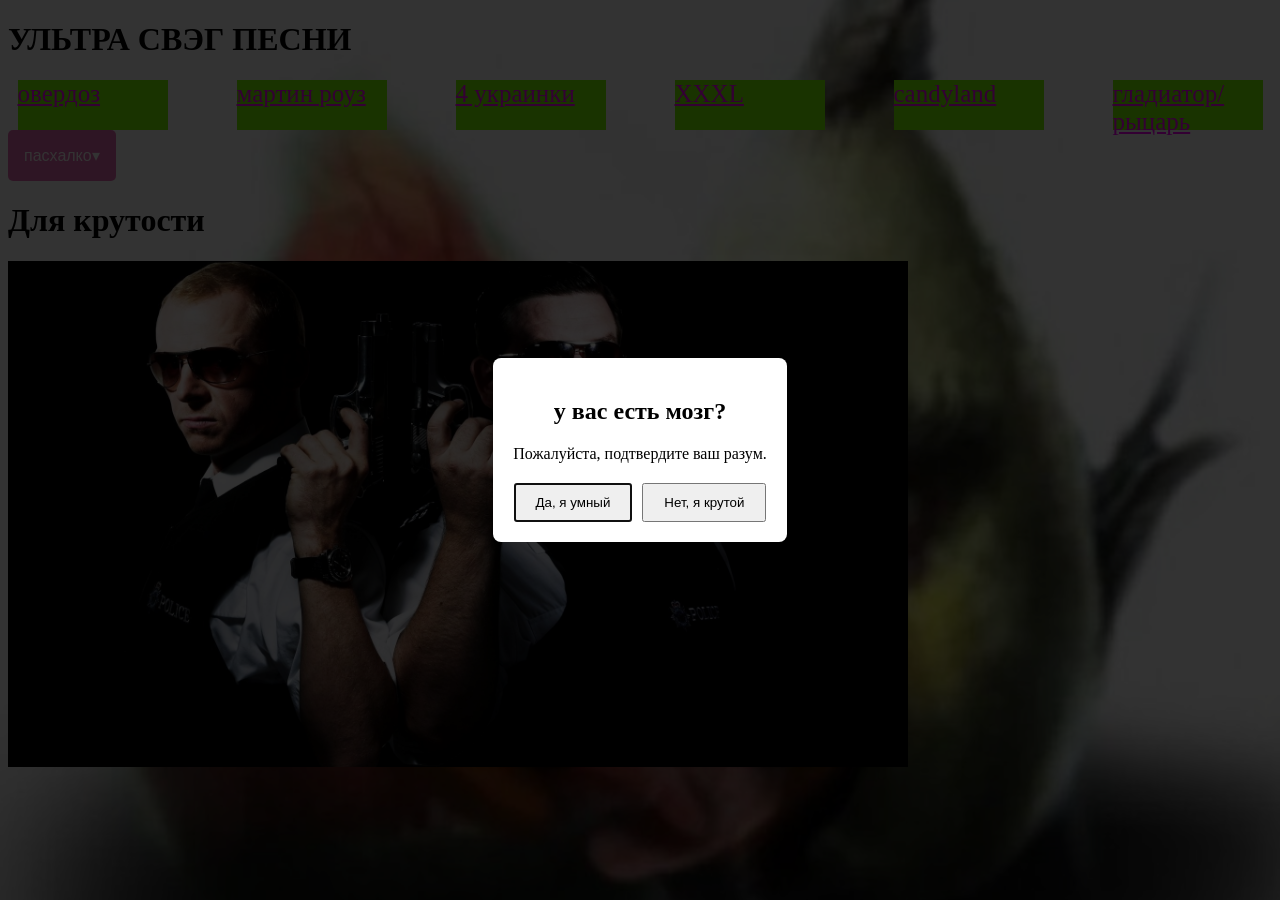
<file: index.html>
<!DOCTYPE html>
<html lang="en">
<head>
    <meta charset="UTF-8">
    <meta name="viewport" content="width=device-width, initial-scale=1.0">
    <title>flex</title>
    <link rel="stylesheet" href="styles.css">
    <link rel="stylesheet" href="model.css">
    <script src="sprypt2.js" defer></script>
    <script src="model.js" defer></script>
</head>
<!-- Окно открывается автоматически при загрузке -->
<dialog id="ageModal">
    <div class="modal-content">
      <h2>у вас есть мозг?</h2>
      <p>Пожалуйста, подтвердите ваш разум.</p>
      <div class="buttons">
        <button id="yesBtn">Да, я умный</button>
        <button id="noBtn">Нет, я крутой</button>
      </div>
    </div>
  </dialog>
  


    <h1>УЛЬТРА СВЭГ ПЕСНИ</h1>
<section>
    <a class="a1" href="overdoze.html">овердоз</a>
    <a class="a1" href="rose.html">мартин роуз</a>
    <a class="a1" href="four_ukr.html">4 украинки</a>
    <a class="a1" href="xxl.html">XXXL</a>
    <a class="a1" href="candy.html">candyland</a>
    <a class="a1" href="dodo.html">гладиатор/рыцарь</a>
</section>

<div class="dropdown">
    <button class="dropbtn">пасхалко▾</button>
    <div class="dropdown-content">
        <a href="baobab.html">баобаб</a>
        <a href="bang.html">bangarang</a>
        <a href="eggs.html">человек яйца</a>
        <a href="index2.html" style="color: red;">ухади</a>
    </div>
</div>
<h1>Для крутости</h1>
    <img src="imge/photo1.jpg" class="karusel" alt="Моя любимая интернет картинка">
    
</body>
</html>
</file>
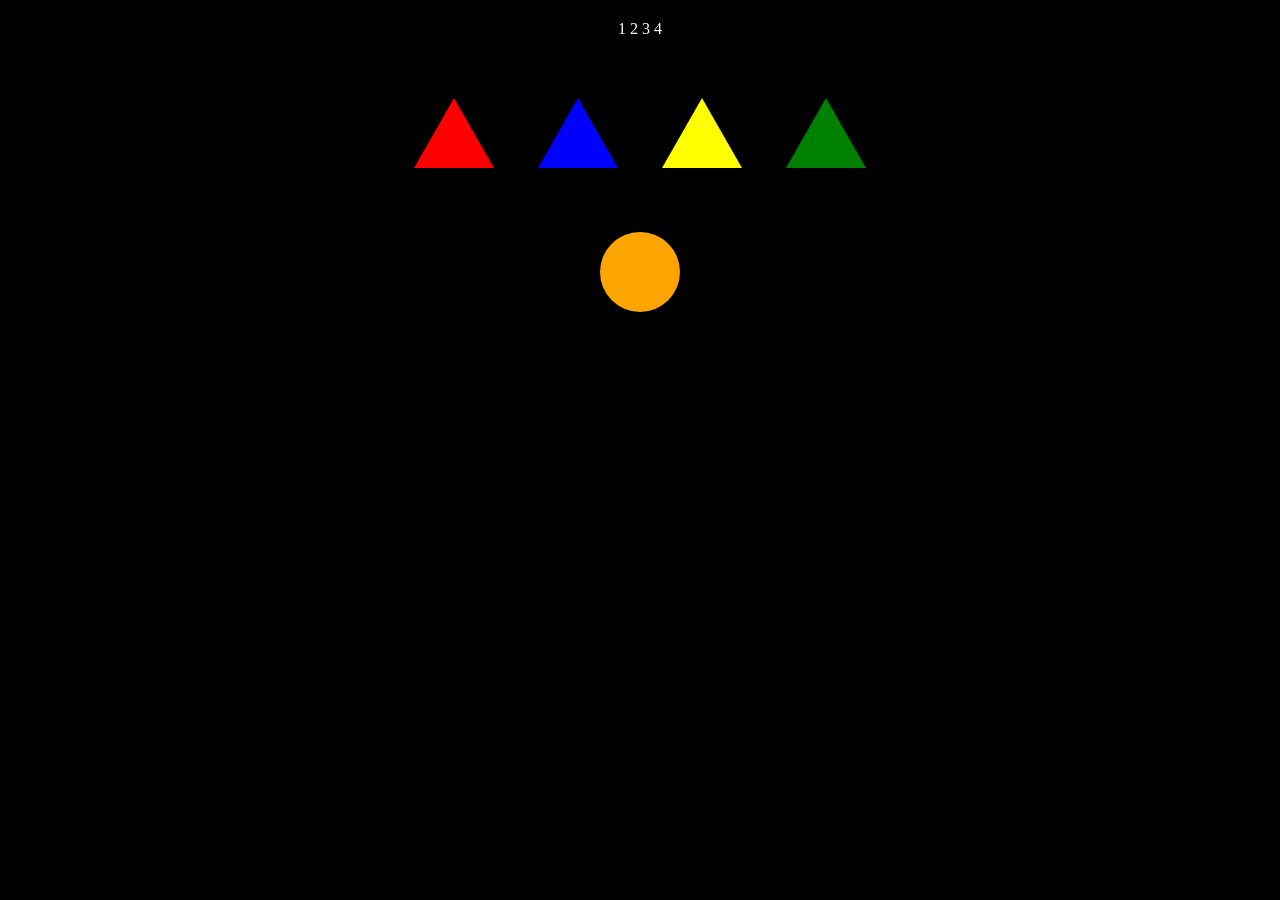
<file: 222.html>
<!DOCTYPE html>
<html>
<head>
    <title>Анимация</title>
    <style>
        body {
            background: #000;
            margin: 0;
            padding: 20px;
        }
        
        .menu {
            color: white;
            margin-bottom: 40px;
            text-align: center;
        }
        
        .tri {
            width: 0;
            height: 0;
            border-left: 40px solid transparent;
            border-right: 40px solid transparent;
            border-bottom: 70px solid;
            margin: 20px;
            display: inline-block;
        }
        
        .tri1 { border-bottom-color: red; animation: r 3s infinite linear; }
        .tri2 { border-bottom-color: blue; animation: r 4s infinite linear; }
        .tri3 { border-bottom-color: yellow; animation: r 5s infinite linear; }
        .tri4 { border-bottom-color: green; animation: r 6s infinite linear; }
        
        .circle {
            width: 80px;
            height: 80px;
            background: orange;
            border-radius: 50%;
            margin: 40px auto;
            animation: j 2s infinite;
        }
        
        @keyframes r {
            to { transform: rotate(360deg); }
        }
        
        @keyframes j {
            50% { transform: translateY(-80px); }
        }
    </style>
</head>
<body>
    <div class="menu">
        <span>1</span>
        <span>2</span>
        <span>3</span>
        <span>4</span>
    </div>
    
    <div style="text-align:center">
        <div class="tri tri1"></div>
        <div class="tri tri2"></div>
        <div class="tri tri3"></div>
        <div class="tri tri4"></div>
    </div>
    
    <div class="circle"></div>
</body>
</html>
</file>
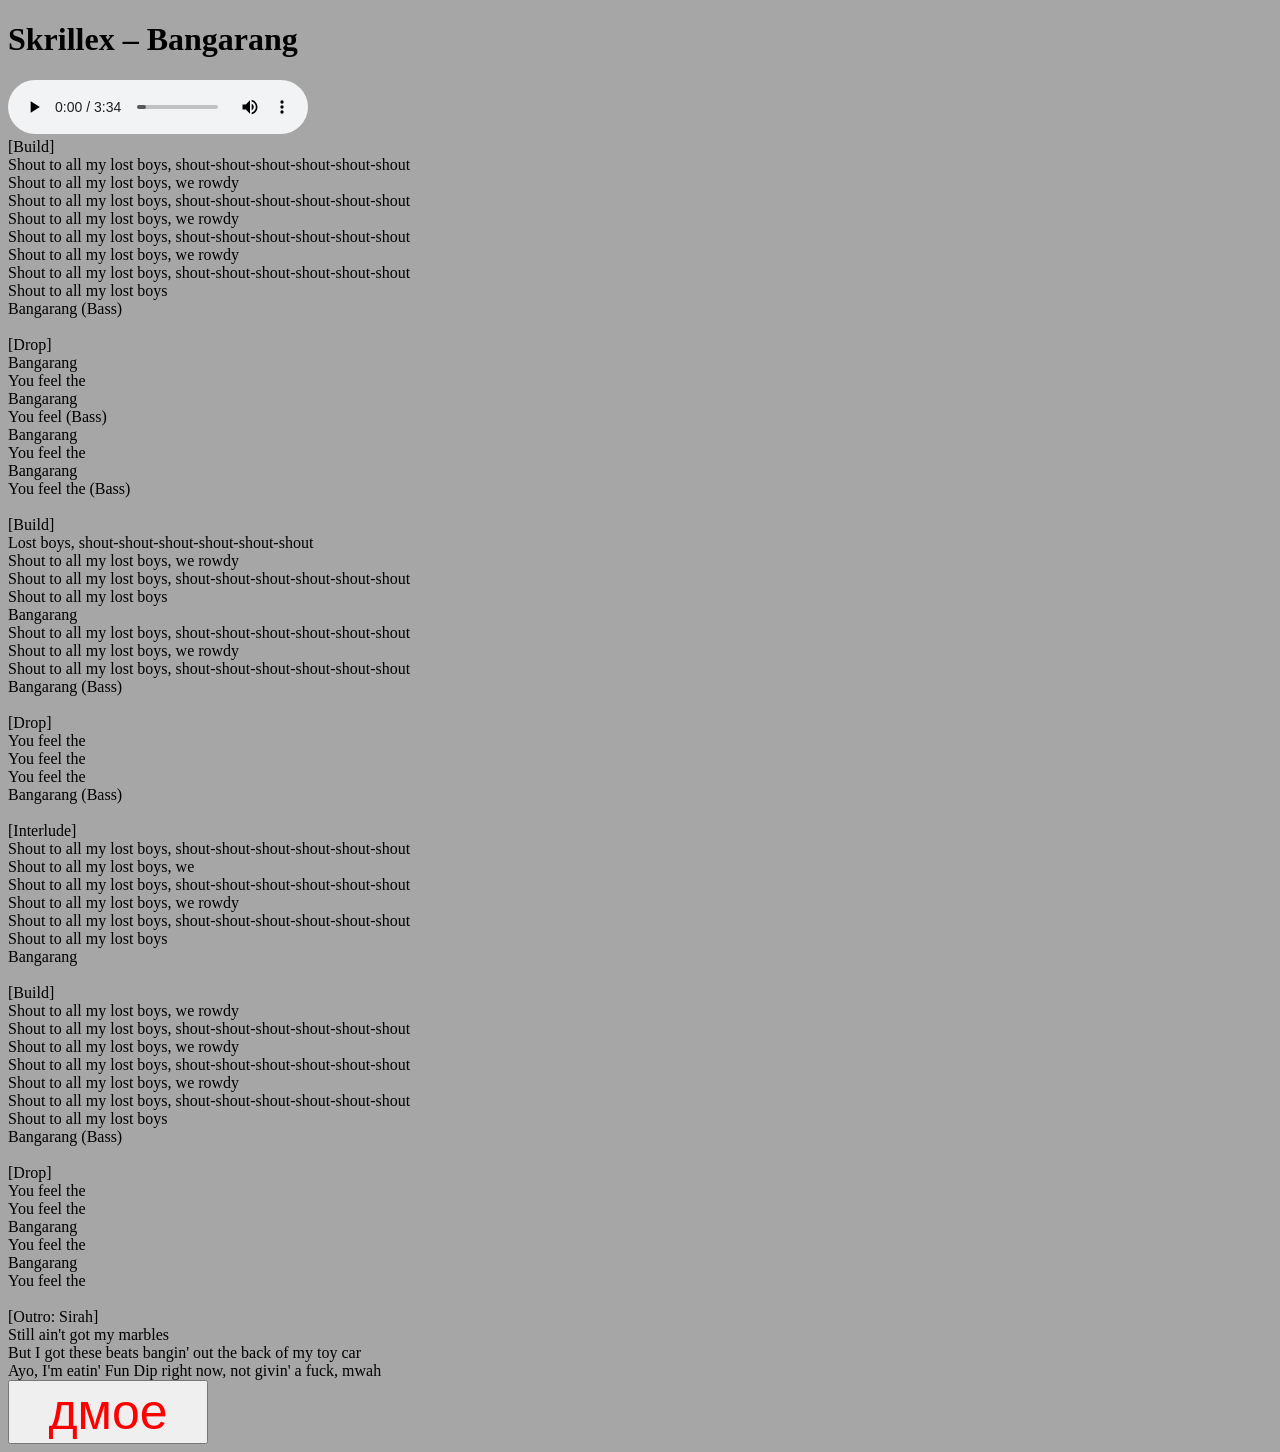
<file: bang.html>
<!DOCTYPE html>
<html lang="en">
<head>
    <meta charset="UTF-8">
    <meta name="viewport" content="width=device-width, initial-scale=1.0">
    <title>BANGARANG</title>
    <link rel="stylesheet" href="styles_music.css">
</head>
<body>
    <H1>Skrillex – Bangarang</H1>
    <audio controls>
        <source src="music/Skrillex - Bangarang.mp3" type="audio/mp3">
      </audio>
      <div>[Build]</div>
      <div>Shout to all my lost boys, shout-shout-shout-shout-shout-shout</div>
      <div>Shout to all my lost boys, we rowdy</div>
      <div>Shout to all my lost boys, shout-shout-shout-shout-shout-shout</div>
      <div>Shout to all my lost boys, we rowdy</div>
      <div>Shout to all my lost boys, shout-shout-shout-shout-shout-shout</div>
      <div>Shout to all my lost boys, we rowdy</div>
      <div>Shout to all my lost boys, shout-shout-shout-shout-shout-shout</div>
      <div>Shout to all my lost boys</div>
      <div>Bangarang (Bass)</div>
      <br>
      <div>[Drop]</div>
      <div>Bangarang</div>
      <div>You feel the</div>
      <div>Bangarang</div>
      <div>You feel (Bass)</div>
      <div>Bangarang</div>
      <div>You feel the</div>
      <div>Bangarang</div>
      <div>You feel the (Bass)</div>
      <br>
      <div>[Build]</div>
      <div>Lost boys, shout-shout-shout-shout-shout-shout</div>
      <div>Shout to all my lost boys, we rowdy</div>
      <div>Shout to all my lost boys, shout-shout-shout-shout-shout-shout</div>
      <div>Shout to all my lost boys</div>
      <div>Bangarang</div>
      <div>Shout to all my lost boys, shout-shout-shout-shout-shout-shout</div>
      <div>Shout to all my lost boys, we rowdy</div>
      <div>Shout to all my lost boys, shout-shout-shout-shout-shout-shout</div>
      <div>Bangarang (Bass)</div>
      <br>
      <div>[Drop]</div>
      <div>You feel the</div>
      <div>You feel the</div>
      <div>You feel the</div>
      <div>Bangarang (Bass)</div>
      <br>
      <div>[Interlude]</div>
      <div>Shout to all my lost boys, shout-shout-shout-shout-shout-shout</div>
      <div>Shout to all my lost boys, we</div>
      <div>Shout to all my lost boys, shout-shout-shout-shout-shout-shout</div>
      <div>Shout to all my lost boys, we rowdy</div>
      <div>Shout to all my lost boys, shout-shout-shout-shout-shout-shout</div>
      <div>Shout to all my lost boys</div>
      <div>Bangarang</div>
      <br>
      <div>[Build]</div>
      <div>Shout to all my lost boys, we rowdy</div>
      <div>Shout to all my lost boys, shout-shout-shout-shout-shout-shout</div>
      <div>Shout to all my lost boys, we rowdy</div>
      <div>Shout to all my lost boys, shout-shout-shout-shout-shout-shout</div>
      <div>Shout to all my lost boys, we rowdy</div>
      <div>Shout to all my lost boys, shout-shout-shout-shout-shout-shout</div>
      <div>Shout to all my lost boys</div>
      <div>Bangarang (Bass)</div>
      <br>
      <div>[Drop]</div>
      <div>You feel the</div>
      <div>You feel the</div>
      <div>Bangarang</div>
      <div>You feel the</div>
      <div>Bangarang</div>
      <div>You feel the</div>
      <br>
      <div>[Outro: Sirah]</div>
      <div>Still ain't got my marbles</div>
      <div>But I got these beats bangin' out the back of my toy car</div>
      <div>Ayo, I'm eatin' Fun Dip right now, not givin' a fuck, mwah</div>
<a href="index.html">
    <button>дмое</button>
</a>
</body>
</html>
</file>
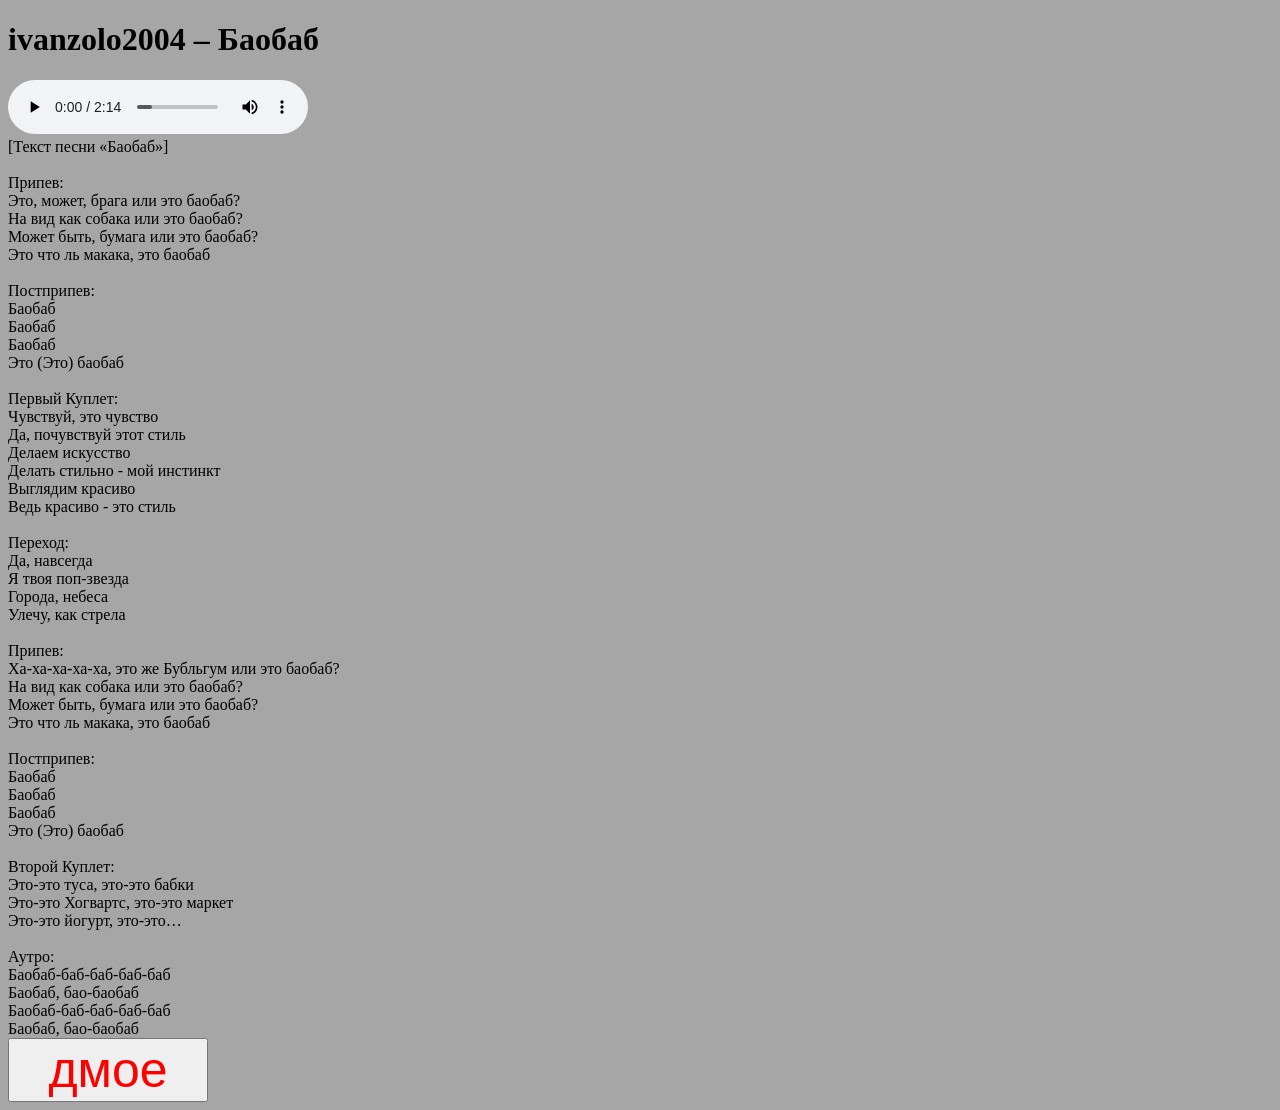
<file: baobab.html>
<!DOCTYPE html>
<html lang="en">
<head>
    <meta charset="UTF-8">
    <meta name="viewport" content="width=device-width, initial-scale=1.0">
    <title>слабоумный</title>
    <link rel="stylesheet" href="styles_music.css">
</head>
<body>
    <H1>ivanzolo2004 – Баобаб</H1>
    <audio controls>
        <source src="music/ivanzolo2004 - Баобаб (новые песни блогеров).mp3" type="audio/mp3">
      </audio>
      <div>[Текст песни «Баобаб»]</div>
      <br>
      <div>Припев:</div>
      <div>Это, может, брага или это баобаб?</div>
      <div>На вид как собака или это баобаб?</div>
      <div>Может быть, бумага или это баобаб?</div>
      <div>Это что ль макака, это баобаб</div>
      <br>
      <div>Постприпев:</div>
      <div>Баобаб</div>
      <div>Баобаб</div>
      <div>Баобаб</div>
      <div>Это (Это) баобаб</div>
      <br>
      <div>Первый Куплет:</div>
      <div>Чувствуй, это чувство</div>
      <div>Да, почувствуй этот стиль</div>
      <div>Делаем искусство</div>
      <div>Делать стильно - мой инстинкт</div>
      <div>Выглядим красиво</div>
      <div>Ведь красиво - это стиль</div>
      <br>
      <div>Переход:</div>
      <div>Да, навсегда</div>
      <div>Я твоя поп-звезда</div>
      <div>Города, небеса</div>
      <div>Улечу, как стрела</div>
      <br>
      <div>Припев:</div>
      <div>Ха-ха-ха-ха-ха, это же Бубльгум или это баобаб?</div>
      <div>На вид как собака или это баобаб?</div>
      <div>Может быть, бумага или это баобаб?</div>
      <div>Это что ль макака, это баобаб</div>
      <br>
      <div>Постприпев:</div>
      <div>Баобаб</div>
      <div>Баобаб</div>
      <div>Баобаб</div>
      <div>Это (Это) баобаб</div>
      <br>
      <div>Второй Куплет:</div>
      <div>Это-это туса, это-это бабки</div>
      <div>Это-это Хогвартс, это-это маркет</div>
      <div>Это-это йогурт, это-это…</div>
      <br>
      <div>Аутро:</div>
      <div>Баобаб-баб-баб-баб-баб</div>
      <div>Баобаб, бао-баобаб</div>
      <div>Баобаб-баб-баб-баб-баб</div>
      <div>Баобаб, бао-баобаб</div>
<a href="index.html">
    <button>дмое</button>
</a>
</body>
</html>
</file>
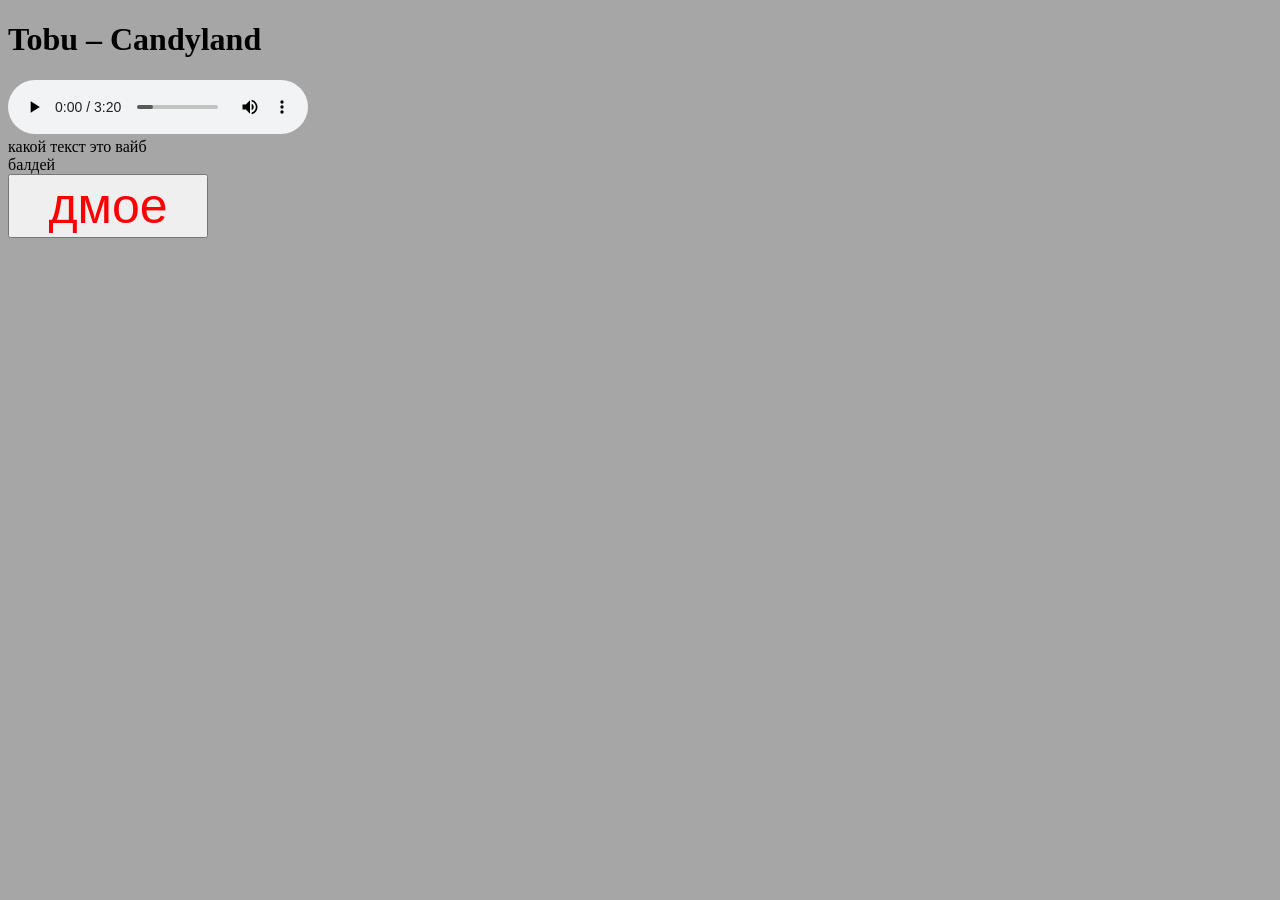
<file: candy.html>
<!DOCTYPE html>
<html lang="en">
<head>
    <meta charset="UTF-8">
    <meta name="viewport" content="width=device-width, initial-scale=1.0">
    <title>candy</title>
    <link rel="stylesheet" href="styles_music.css">
</head>
<body>
    <H1>Tobu – Candyland</H1>
    <audio controls>
        <source src="music/Tobu - Candyland.mp3" type="audio/mp3">
      </audio>
      <div>какой текст это вайб</div>
      <div>балдей</div>
<a href="index.html">
    <button>дмое</button>
</a>
</body>
</html>
</file>
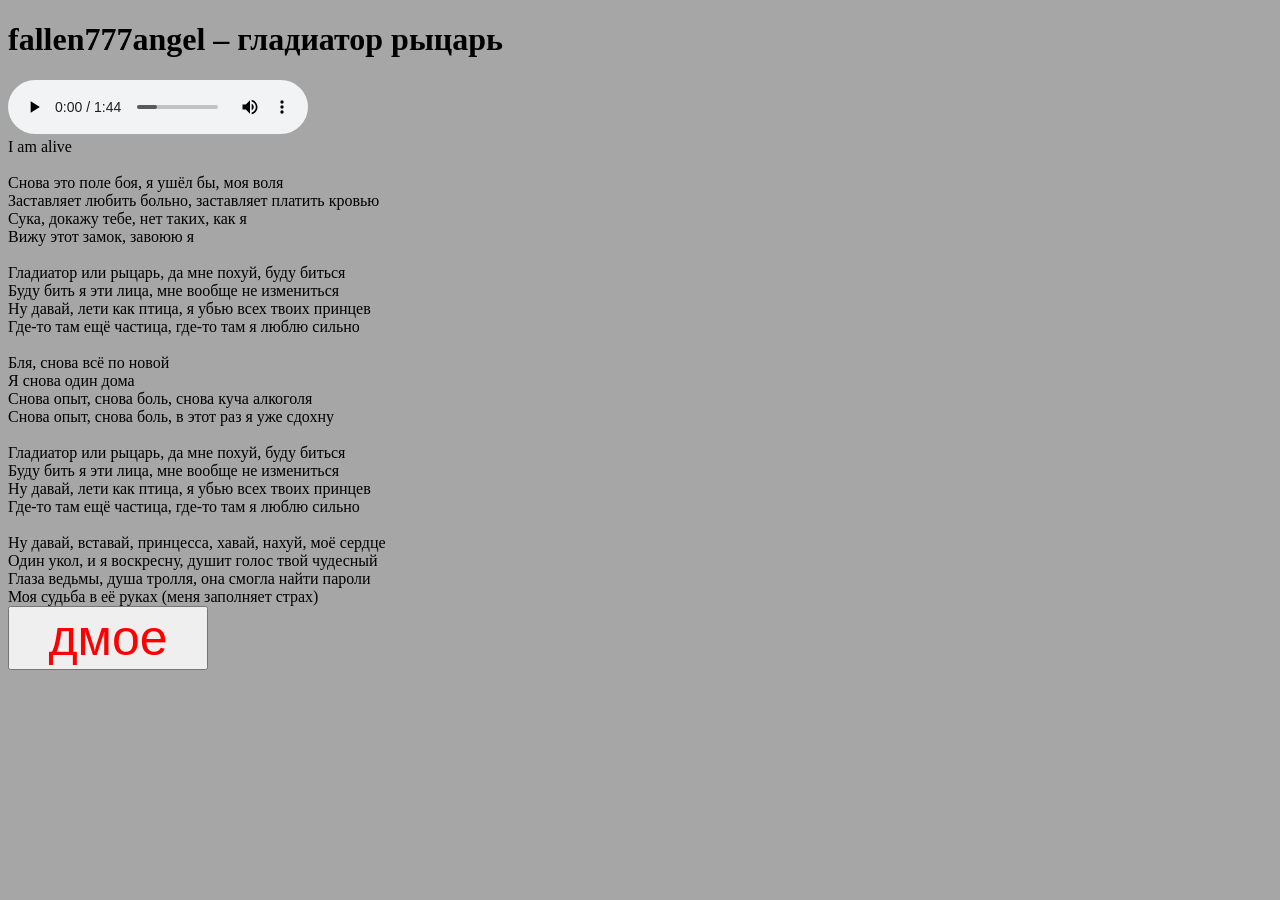
<file: dodo.html>
<!DOCTYPE html>
<html lang="en">
<head>
    <meta charset="UTF-8">
    <meta name="viewport" content="width=device-width, initial-scale=1.0">
    <title>додо пица</title>
    <link rel="stylesheet" href="styles_music.css">
</head>
<body>
    <H1>fallen777angel – гладиатор рыцарь</H1>
    <audio controls>
        <source src="music/fallen777angel - гладиатор рыцарь.mp3" type="audio/mp3">
      </audio>
      <div>I am alive</div>
      <br>
      <div>Снова это поле боя, я ушёл бы, моя воля</div>
      <div>Заставляет любить больно, заставляет платить кровью</div>
      <div>Сука, докажу тебе, нет таких, как я</div>
      <div>Вижу этот замок, завоюю я</div>
      <br>
      <div>Гладиатор или рыцарь, да мне похуй, буду биться</div>
      <div>Буду бить я эти лица, мне вообще не измениться</div>
      <div>Ну давай, лети как птица, я убью всех твоих принцев</div>
      <div>Где-то там ещё частица, где-то там я люблю сильно</div>
      <br>
      <div>Бля, снова всё по новой</div>
      <div>Я снова один дома</div>
      <div>Снова опыт, снова боль, снова куча алкоголя</div>
      <div>Снова опыт, снова боль, в этот раз я уже сдохну</div>
      <br>
      <div>Гладиатор или рыцарь, да мне похуй, буду биться</div>
      <div>Буду бить я эти лица, мне вообще не измениться</div>
      <div>Ну давай, лети как птица, я убью всех твоих принцев</div>
      <div>Где-то там ещё частица, где-то там я люблю сильно</div>
      <br>
      <div>Ну давай, вставай, принцесса, хавай, нахуй, моё сердце</div>
      <div>Один укол, и я воскресну, душит голос твой чудесный</div>
      <div>Глаза ведьмы, душа тролля, она смогла найти пароли</div>
      <div>Моя судьба в её руках (меня заполняет страх)</div>
<a href="index.html">
    <button>дмое</button>
</a>
</body>
</html>
</file>
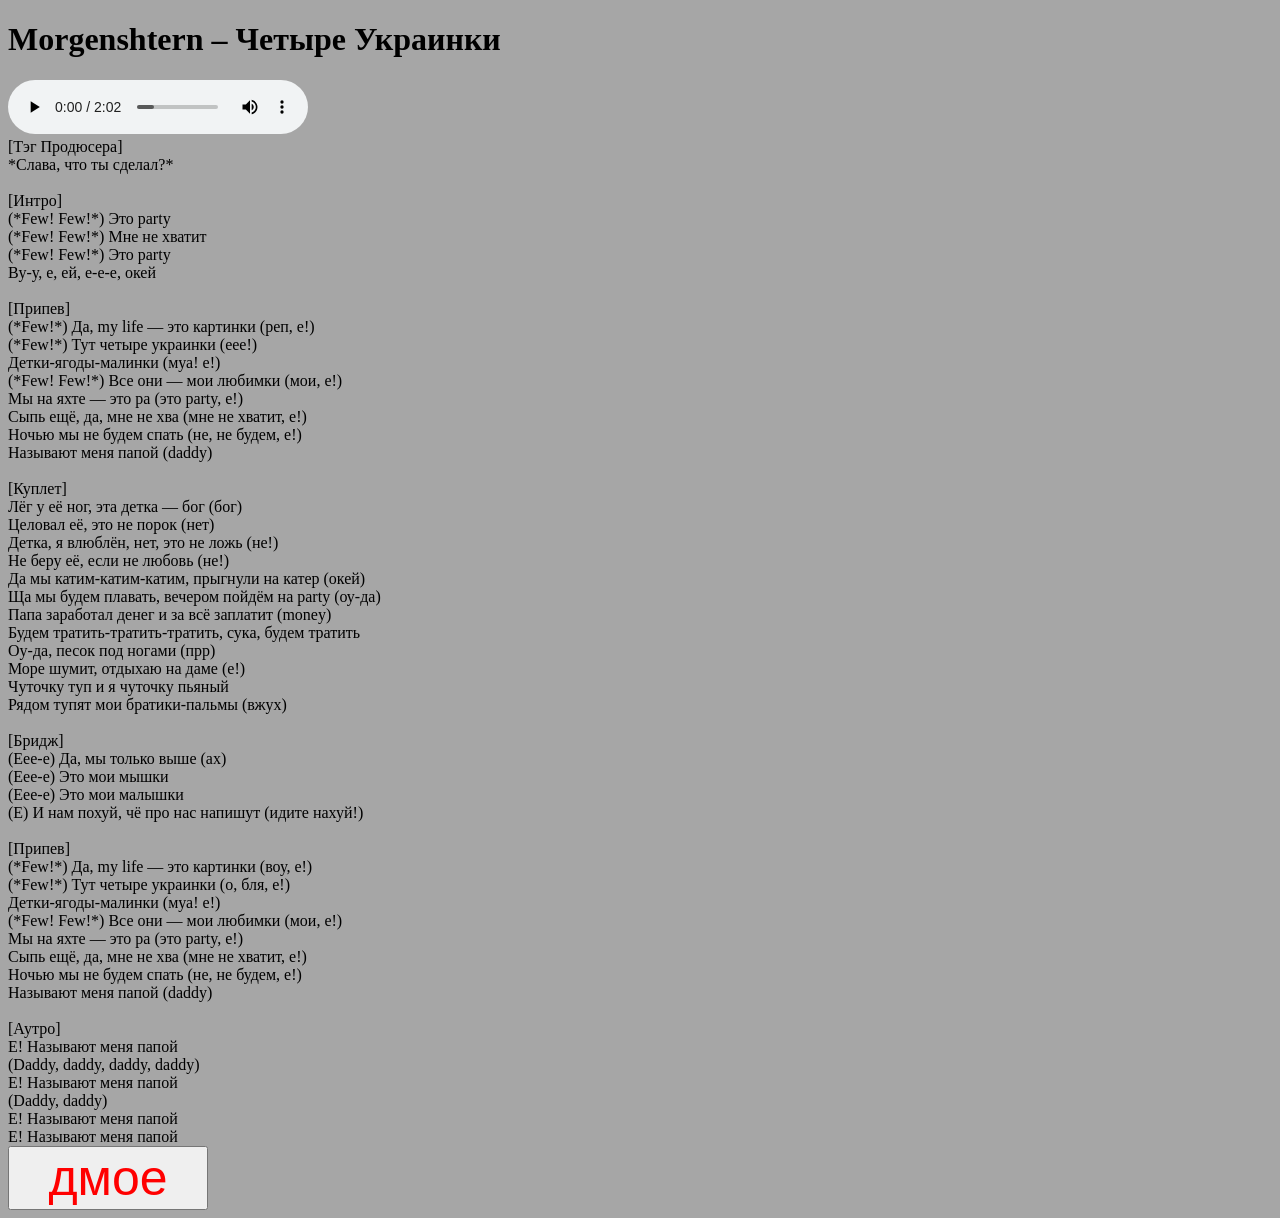
<file: four_ukr.html>
<!DOCTYPE html>
<html lang="en">
<head>
    <meta charset="UTF-8">
    <meta name="viewport" content="width=device-width, initial-scale=1.0">
    <title>моргин</title>
    <link rel="stylesheet" href="styles_music.css">
</head>
<body>
    <H1>Morgenshtern – Четыре Украинки</H1>
    <audio controls>
        <source src="music/Morgenshtern - Четыре Украинки.mp3" type="audio/mp3">
      </audio>
      <div>[Тэг Продюсера]</div>
<div>*Слава, что ты сделал?*</div>
<br>
<div>[Интро]</div>
<div>(*Few! Few!*) Это party</div>
<div>(*Few! Few!*) Мне не хватит</div>
<div>(*Few! Few!*) Это party</div>
<div>Ву-у, е, ей, е-е-е, окей</div>
<br>
<div>[Припев]</div>
<div>(*Few!*) Да, my life — это картинки (реп, е!)</div>
<div>(*Few!*) Тут четыре украинки (еее!)</div>
<div>Детки-ягоды-малинки (муа! е!)</div>
<div>(*Few! Few!*) Все они — мои любимки (мои, е!)</div>
<div>Мы на яхте — это pa (это party, е!)</div>
<div>Сыпь ещё, да, мне не хва (мне не хватит, е!)</div>
<div>Ночью мы не будем спать (не, не будем, е!)</div>
<div>Называют меня папой (daddy)</div>
<br>
<div>[Куплет]</div>
<div>Лёг у её ног, эта детка — бог (бог)</div>
<div>Целовал её, это не порок (нет)</div>
<div>Детка, я влюблён, нет, это не ложь (не!)</div>
<div>Не беру её, если не любовь (не!)</div>
<div>Да мы катим-катим-катим, прыгнули на катер (окей)</div>
<div>Ща мы будем плавать, вечером пойдём на party (оу-да)</div>
<div>Папа заработал денег и за всё заплатит (money)</div>
<div>Будем тратить-тратить-тратить, сука, будем тратить</div>
<div>Оу-да, песок под ногами (прр)</div>
<div>Море шумит, отдыхаю на даме (е!)</div>
<div>Чуточку туп и я чуточку пьяный</div>
<div>Рядом тупят мои братики-пальмы (вжух)</div>
<br>
<div>[Бридж]</div>
<div>(Еее-е) Да, мы только выше (ах)</div>
<div>(Еее-е) Это мои мышки</div>
<div>(Еее-е) Это мои малышки</div>
<div>(Е) И нам похуй, чё про нас напишут (идите нахуй!)</div>
<br>
<div>[Припев]</div>
<div>(*Few!*) Да, my life — это картинки (воу, е!)</div>
<div>(*Few!*) Тут четыре украинки (о, бля, е!)</div>
<div>Детки-ягоды-малинки (муа! е!)</div>
<div>(*Few! Few!*) Все они — мои любимки (мои, е!)</div>
<div>Мы на яхте — это pa (это party, е!)</div>
<div>Сыпь ещё, да, мне не хва (мне не хватит, е!)</div>
<div>Ночью мы не будем спать (не, не будем, е!)</div>
<div>Называют меня папой (daddy)</div>
<br>
<div>[Аутро]</div>
<div>Е! Называют меня папой</div>
<div>(Daddy, daddy, daddy, daddy)</div>
<div>Е! Называют меня папой</div>
<div>(Daddy, daddy)</div>
<div>Е! Называют меня папой</div>
<div>Е! Называют меня папой</div>
<a href="index.html">
    <button>дмое</button>
</a>
</body>
</html>
</file>
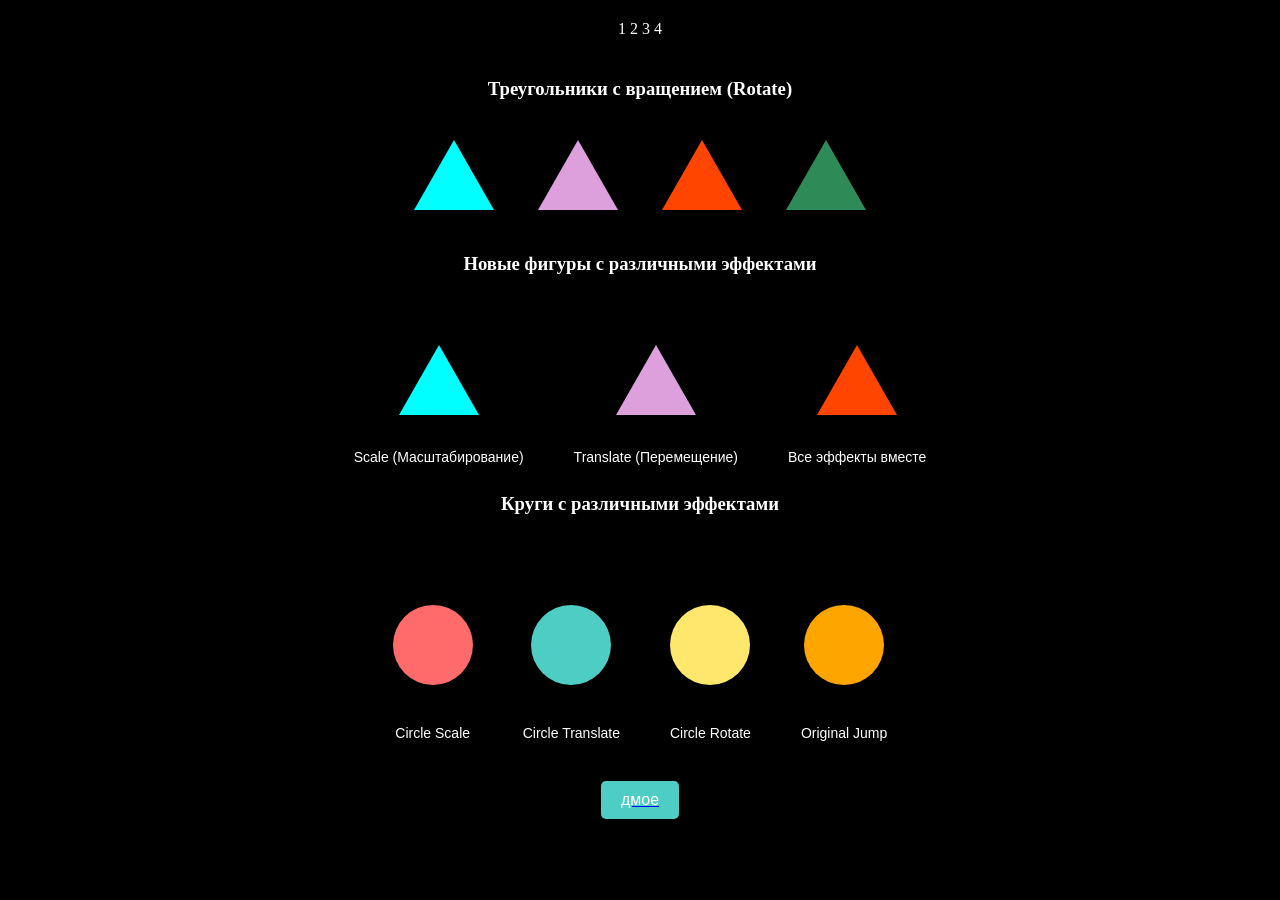
<file: index2.html>
<!DOCTYPE html>
<html>
<head>
    <title>Анимация</title>
    <style>
        body {
            background: #000;
            margin: 0;
            padding: 20px;
        }
        
        .menu {
            color: white;
            margin-bottom: 40px;
            text-align: center;
        }
        
        .tri {
            width: 0;
            height: 0;
            border-left: 40px solid transparent;
            border-right: 40px solid transparent;
            border-bottom: 70px solid;
            margin: 20px;
            display: inline-block;
        }
        
        /* Оригинальные вращающиеся треугольники */
        .tri1 { border-bottom-color:aqua; animation: r 3s infinite linear; }
        .tri2 { border-bottom-color:plum; animation: r 4s infinite linear; }
        .tri3 { border-bottom-color: orangered; animation: r 5s infinite linear; }
        .tri4 { border-bottom-color: seagreen; animation: r 6s infinite linear; }
        
        /* Дополнительные эффекты для треугольников */
        .tri-scale { animation: scaleEffect 2s infinite alternate ease-in-out; }
        .tri-translate { animation: translateEffect 3s infinite alternate ease-in-out; }
        .tri-combined { animation: combinedEffect 4s infinite alternate ease-in-out; }
        
        .circle {
            width: 80px;
            height: 80px;
            background: orange;
            border-radius: 50%;
            margin: 40px auto;
            animation: j 2s infinite;
        }
        
        /* Дополнительные круги с разными эффектами */
        .circle-scale {
            background: #ff6b6b;
            animation: scaleEffect 1.5s infinite alternate ease-in-out;
        }
        
        .circle-translate {
            background: #4ecdc4;
            animation: translateEffect 2.5s infinite alternate ease-in-out;
        }
        
        .circle-rotate {
            background: #ffe66d;
            animation: rotateEffect 3s infinite linear;
        }
        
        /* Ключевые кадры для Scale эффекта */
        @keyframes scaleEffect {
            0% { transform: scale(1); }
            100% { transform: scale(1.5); }
        }
        
        /* Ключевые кадры для Translate эффекта */
        @keyframes translateEffect {
            0% { transform: translateX(-50px); }
            100% { transform: translateX(50px); }
        }
        
        /* Ключевые кадры для Rotate эффекта */
        @keyframes r {
            to { transform: rotate(360deg); }
        }
        
        /* Комбинированный эффект */
        @keyframes combinedEffect {
            0% { 
                transform: translateY(0) rotate(0deg) scale(1); 
            }
            50% { 
                transform: translateY(-30px) rotate(180deg) scale(1.2); 
            }
            100% { 
                transform: translateY(0) rotate(360deg) scale(1); 
            }
        }
        
        /* Вертикальный прыжок */
        @keyframes j {
            50% { transform: translateY(-80px); }
        }
        
        /* Контейнер для новых фигур */
        .new-shapes {
            display: flex;
            justify-content: center;
            flex-wrap: wrap;
            margin-top: 40px;
            gap: 30px;
        }
        
        .shape-container {
            text-align: center;
            color: white;
            margin: 10px;
        }
        
        .shape-label {
            margin-top: 10px;
            font-family: Arial, sans-serif;
            font-size: 14px;
        }
        
        /* Кнопка */
        button {
            background: #4ecdc4;
            color: white;
            border: none;
            padding: 10px 20px;
            border-radius: 5px;
            cursor: pointer;
            font-size: 16px;
            margin-top: 30px;
            display: block;
            margin-left: auto;
            margin-right: auto;
            transition: transform 0.3s;
        }
        
        button:hover {
            transform: scale(1.1);
            background: #45b7b0;
        }
        
        .controls {
            text-align: center;
            color: white;
            margin-bottom: 20px;
        }
    </style>
</head>
<body>
    <div class="menu">
        <span>1</span>
        <span>2</span>
        <span>3</span>
        <span>4</span>
    </div>
    
    <div class="controls">
        <h3>Треугольники с вращением (Rotate)</h3>
    </div>
    
    <div style="text-align:center">
        <div class="tri tri1"></div>
        <div class="tri tri2"></div>
        <div class="tri tri3"></div>
        <div class="tri tri4"></div>
    </div>
    
    <div class="controls">
        <h3>Новые фигуры с различными эффектами</h3>
    </div>
    
    <div class="new-shapes">
        <div class="shape-container">
            <div class="tri tri1 tri-scale"></div>
            <div class="shape-label">Scale (Масштабирование)</div>
        </div>
        
        <div class="shape-container">
            <div class="tri tri2 tri-translate"></div>
            <div class="shape-label">Translate (Перемещение)</div>
        </div>
        
        <div class="shape-container">
            <div class="tri tri3 tri-combined"></div>
            <div class="shape-label">Все эффекты вместе</div>
        </div>
    </div>
    
    <div class="controls">
        <h3>Круги с различными эффектами</h3>
    </div>
    
    <div class="new-shapes">
        <div class="shape-container">
            <div class="circle circle-scale"></div>
            <div class="shape-label">Circle Scale</div>
        </div>
        
        <div class="shape-container">
            <div class="circle circle-translate"></div>
            <div class="shape-label">Circle Translate</div>
        </div>
        
        <div class="shape-container">
            <div class="circle circle-rotate"></div>
            <div class="shape-label">Circle Rotate</div>
        </div>
        
        <div class="shape-container">
            <div class="circle"></div>
            <div class="shape-label">Original Jump</div>
        </div>
    </div>
    
    <a href="index.html">
        <button>дмое</button>
    </a>
</body>
</html>
</file>
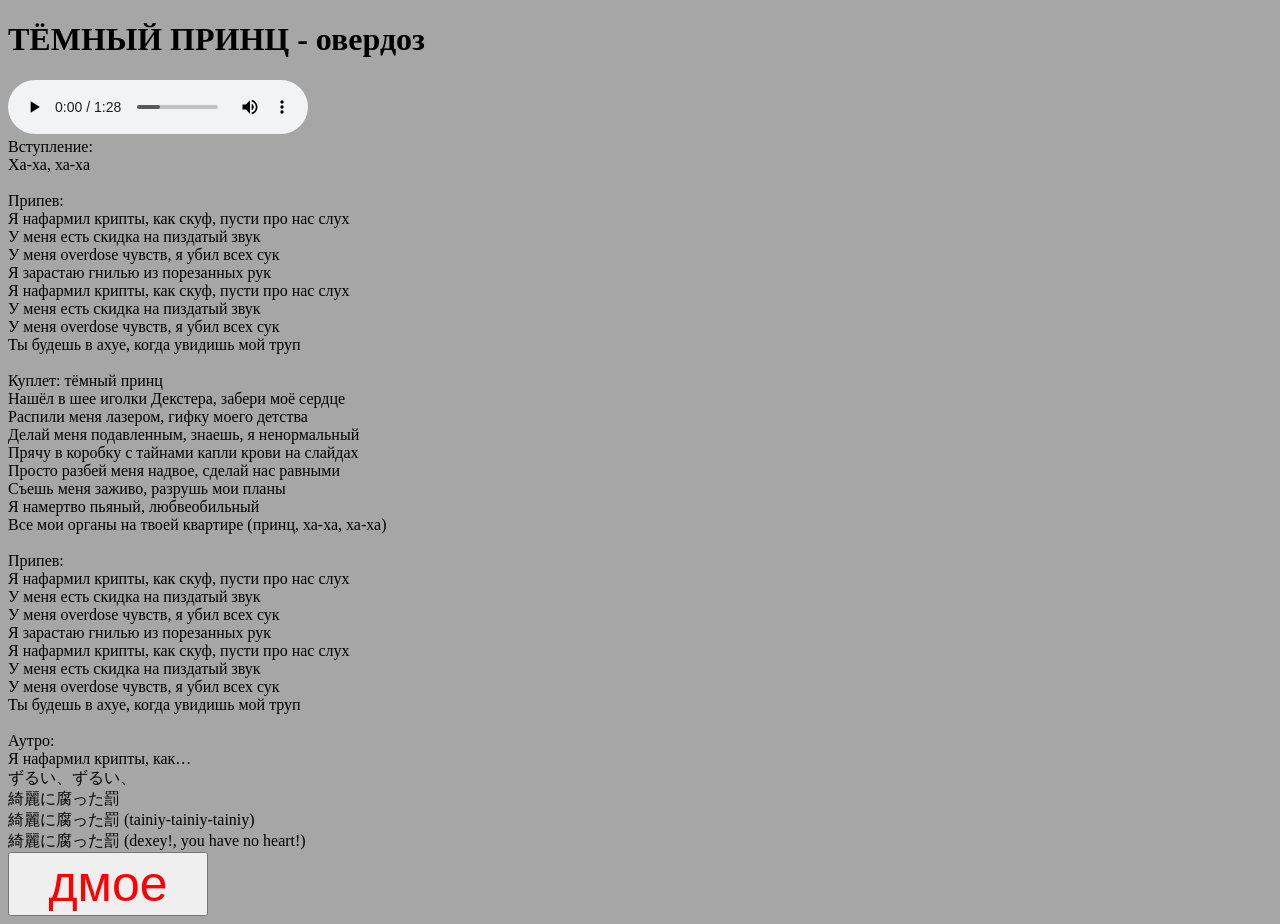
<file: overdoze.html>
<!DOCTYPE html>
<html lang="en">
<head>
    <meta charset="UTF-8">
    <meta name="viewport" content="width=device-width, initial-scale=1.0">
    <title>ТЁМНЫЙ ДРУН</title>
    <link rel="stylesheet" href="styles_music.css">
</head>
<body>
    <H1>ТЁМНЫЙ ПРИНЦ - овердоз</H1>
    <audio controls>
        <source src="music/тёмный принц - овердоз.mp3" type="audio/mp3">
      </audio>
      <div>Вступление:</div>
      <div>Ха-ха, ха-ха</div>
      <br>
      <div>Припев:</div>
      <div>Я нафармил крипты, как скуф, пусти про нас слух</div>
      <div>У меня есть скидка на пиздатый звук</div>
      <div>У меня overdose чувств, я убил всех сук</div>
      <div>Я зарастаю гнилью из порезанных рук</div>
      <div>Я нафармил крипты, как скуф, пусти про нас слух</div>
      <div>У меня есть скидка на пиздатый звук</div>
      <div>У меня overdose чувств, я убил всех сук</div>
      <div>Ты будешь в ахуе, когда увидишь мой труп</div>
      <br>
      <div>Куплет: тёмный принц</div>
      <div>Нашёл в шее иголки Декстера, забери моё сердце</div>
      <div>Распили меня лазером, гифку моего детства</div>
      <div>Делай меня подавленным, знаешь, я ненормальный</div>
      <div>Прячу в коробку с тайнами капли крови на слайдах</div>
      <div>Просто разбей меня надвое, сделай нас равными</div>
      <div>Съешь меня заживо, разрушь мои планы</div>
      <div>Я намертво пьяный, любвеобильный</div>
      <div>Все мои органы на твоей квартире (принц, ха-ха, ха-ха)</div>
      <br>
      <div>Припев:</div>
      <div>Я нафармил крипты, как скуф, пусти про нас слух</div>
      <div>У меня есть скидка на пиздатый звук</div>
      <div>У меня overdose чувств, я убил всех сук</div>
      <div>Я зарастаю гнилью из порезанных рук</div>
      <div>Я нафармил крипты, как скуф, пусти про нас слух</div>
      <div>У меня есть скидка на пиздатый звук</div>
      <div>У меня overdose чувств, я убил всех сук</div>
      <div>Ты будешь в ахуе, когда увидишь мой труп</div>
      <br>
      <div>Аутро:</div>
      <div>Я нафармил крипты, как…</div>
      <div>ずるい、ずるい、</div>
      <div>綺麗に腐った罰</div>
      <div>綺麗に腐った罰 (tainiy-tainiy-tainiy)</div>
      <div>綺麗に腐った罰 (dexey!, you have no heart!)</div>
      <a href="index.html">
        <button>дмое</button>
    </a>
</body>
</html>
</file>
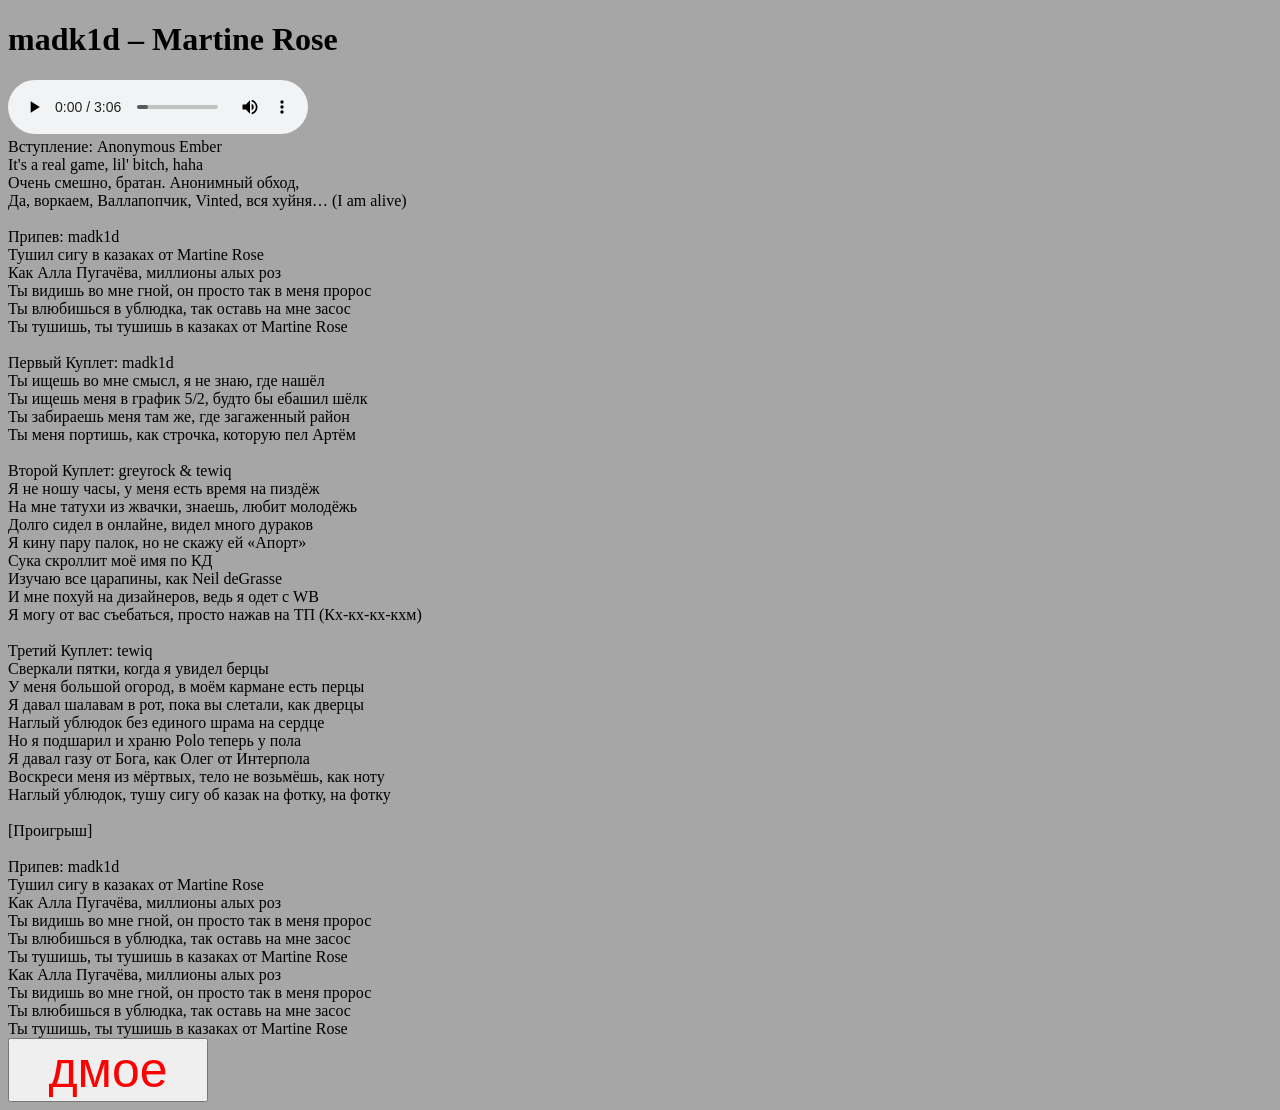
<file: rose.html>
<!DOCTYPE html>
<html lang="en">
<head>
    <meta charset="UTF-8">
    <meta name="viewport" content="width=device-width, initial-scale=1.0">
    <title>алла пугачёва</title>
    <link rel="stylesheet" href="styles_music.css">
</head>
<body>
    <H1>madk1d – Martine Rose</H1>
    <audio controls>
        <source src="music/madk1d - Martine Rose (feat. Greyrock, Tewiq).mp3" type="audio/mp3">
      </audio>
      <div>Вступление: Anonymous Ember</div>
<div>It's a real game, lil' bitch, haha</div>
<div>Очень смешно, братан. Анонимный обход,</div>
<div>Да, воркаем, Валлапопчик, Vinted, вся хуйня… (I am alive)</div>
<br>
<div>Припев: madk1d</div>
<div>Тушил сигу в казаках от Martine Rose</div>
<div>Как Алла Пугачёва, миллионы алых роз</div>
<div>Ты видишь во мне гной, он просто так в меня пророс</div>
<div>Ты влюбишься в ублюдка, так оставь на мне засос</div>
<div>Ты тушишь, ты тушишь в казаках от Martine Rose</div>
<br>
<div>Первый Куплет: madk1d</div>
<div>Ты ищешь во мне смысл, я не знаю, где нашёл</div>
<div>Ты ищешь меня в график 5/2, будто бы ебашил шёлк</div>
<div>Ты забираешь меня там же, где загаженный район</div>
<div>Ты меня портишь, как строчка, которую пел Артём</div>
<br>
<div>Второй Куплет: greyrock & tewiq</div>
<div>Я не ношу часы, у меня есть время на пиздёж</div>
<div>На мне татухи из жвачки, знаешь, любит молодёжь</div>
<div>Долго сидел в онлайне, видел много дураков</div>
<div>Я кину пару палок, но не скажу ей «Апорт»</div>
<div>Сука скроллит моё имя по КД</div>
<div>Изучаю все царапины, как Neil deGrasse</div>
<div>И мне похуй на дизайнеров, ведь я одет с WB</div>
<div>Я могу от вас съебаться, просто нажав на ТП (Кх-кх-кх-кхм)</div>
<br>
<div>Третий Куплет: tewiq</div>
<div>Сверкали пятки, когда я увидел берцы</div>
<div>У меня большой огород, в моём кармане есть перцы</div>
<div>Я давал шалавам в рот, пока вы слетали, как дверцы</div>
<div>Наглый ублюдок без единого шрама на сердце</div>
<div>Но я подшарил и храню Polo теперь у пола</div>
<div>Я давал газу от Бога, как Олег от Интерпола</div>
<div>Воскреси меня из мёртвых, тело не возьмёшь, как ноту</div>
<div>Наглый ублюдок, тушу сигу об казак на фотку, на фотку</div>
<br>
<div>[Проигрыш]</div>
<br>
<div>Припев: madk1d</div>
<div>Тушил сигу в казаках от Martine Rose</div>
<div>Как Алла Пугачёва, миллионы алых роз</div>
<div>Ты видишь во мне гной, он просто так в меня пророс</div>
<div>Ты влюбишься в ублюдка, так оставь на мне засос</div>
<div>Ты тушишь, ты тушишь в казаках от Martine Rose</div>
<div>Как Алла Пугачёва, миллионы алых роз</div>
<div>Ты видишь во мне гной, он просто так в меня пророс</div>
<div>Ты влюбишься в ублюдка, так оставь на мне засос</div>
<div>Ты тушишь, ты тушишь в казаках от Martine Rose</div>
    <a href="index.html">
        <button>дмое</button>
    </a>
</body>
</html>
</file>
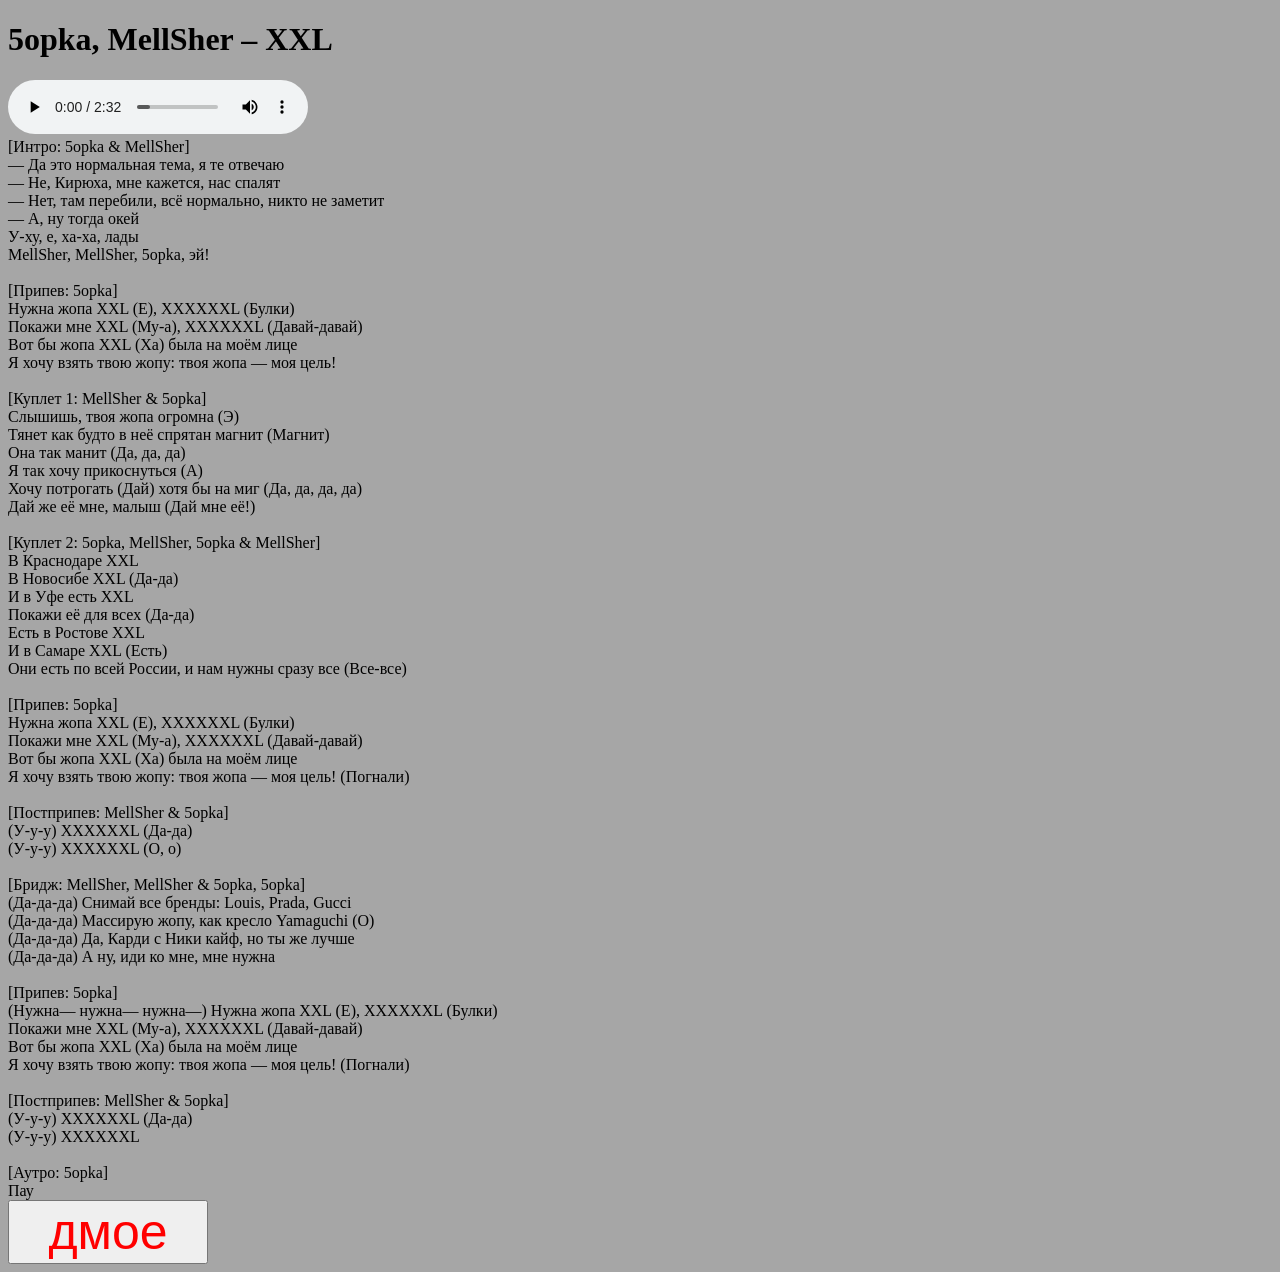
<file: xxl.html>
<!DOCTYPE html>
<html lang="en">
<head>
    <meta charset="UTF-8">
    <meta name="viewport" content="width=device-width, initial-scale=1.0">
    <title>42</title>
    <link rel="stylesheet" href="styles_music.css">
</head>
<body>
    <H1>5opka, MellSher – XXL</H1>
    <audio controls>
        <source src="music/5opka, MellSher - XXL.mp3" type="audio/mp3">
      </audio>
      <div>[Интро: 5opka & MellSher]</div>
<div>— Да это нормальная тема, я те отвечаю</div>
<div>— Не, Кирюха, мне кажется, нас спалят</div>
<div>— Нет, там перебили, всё нормально, никто не заметит</div>
<div>— А, ну тогда окей</div>
<div>У-ху, е, ха-ха, лады</div>
<div>MellSher, MellSher, 5opka, эй!</div>
<br>
<div>[Припев: 5opka]</div>
<div>Нужна жопа XXL (Е), XXXXXXL (Булки)</div>
<div>Покажи мне XXL (Му-а), XXXXXXL (Давай-давай)</div>
<div>Вот бы жопа XXL (Ха) была на моём лице</div>
<div>Я хочу взять твою жопу: твоя жопа — моя цель!</div>
<br>
<div>[Куплет 1: MellSher & 5opka]</div>
<div>Слышишь, твоя жопа огромна (Э)</div>
<div>Тянет как будто в неё спрятан магнит (Магнит)</div>
<div>Она так манит (Да, да, да)</div>
<div>Я так хочу прикоснуться (А)</div>
<div>Хочу потрогать (Дай) хотя бы на миг (Да, да, да, да)</div>
<div>Дай же её мне, малыш (Дай мне её!)</div>
<br>
<div>[Куплет 2: 5opka, MellSher, 5opka & MellSher]</div>
<div>В Краснодаре XXL</div>
<div>В Новосибе XXL (Да-да)</div>
<div>И в Уфе есть XXL</div>
<div>Покажи её для всех (Да-да)</div>
<div>Есть в Ростове XXL</div>
<div>И в Самаре XXL (Есть)</div>
<div>Они есть по всей России, и нам нужны сразу все (Все-все)</div>
<br>
<div>[Припев: 5opka]</div>
<div>Нужна жопа XXL (Е), XXXXXXL (Булки)</div>
<div>Покажи мне XXL (Му-а), XXXXXXL (Давай-давай)</div>
<div>Вот бы жопа XXL (Ха) была на моём лице</div>
<div>Я хочу взять твою жопу: твоя жопа — моя цель! (Погнали)</div>
<br>
<div>[Постприпев: MellSher & 5opka]</div>
<div>(У-у-у) XXXXXXL (Да-да)</div>
<div>(У-у-у) XXXXXXL (О, о)</div>
<br>
<div>[Бридж: MellSher, MellSher & 5opka, 5opka]</div>
<div>(Да-да-да) Снимай все бренды: Louis, Prada, Gucci</div>
<div>(Да-да-да) Массирую жопу, как кресло Yamaguchi (О)</div>
<div>(Да-да-да) Да, Карди с Ники кайф, но ты же лучше</div>
<div>(Да-да-да) А ну, иди ко мне, мне нужна</div>
<br>
<div>[Припев: 5opka]</div>
<div>(Нужна— нужна— нужна—) Нужна жопа XXL (Е), XXXXXXL (Булки)</div>
<div>Покажи мне XXL (Му-а), XXXXXXL (Давай-давай)</div>
<div>Вот бы жопа XXL (Ха) была на моём лице</div>
<div>Я хочу взять твою жопу: твоя жопа — моя цель! (Погнали)</div>
<br>
<div>[Постприпев: MellSher & 5opka]</div>
<div>(У-у-у) XXXXXXL (Да-да)</div>
<div>(У-у-у) XXXXXXL</div>
<br>
<div>[Аутро: 5opka]</div>
<div>Пау</div>
<a href="index.html">
    <button>дмое</button>
</a>
</body>
</html>
</file>
<file: styles.css>
.a1{
    background-color: chartreuse;
    color:fuchsia;
    height: 50px;
    width: 150px;
    font-size: 25px;
}

body {
    background-image: url(birds.jpg);
    background-repeat: no-repeat;
    background-attachment: fixed;
    background-size: cover;
    background-position: center;
}
section{
    display: flex;
    align-items: center;
    justify-content:space-around;
    gap: 50px;
}

/* Кнопка-триггер */
.dropbtn {
    background-color: #e96bb4;
    color: white;
    padding: 16px;
    font-size: 16px;
    border: none;
    cursor: pointer;
    border-radius: 5px;
    display: flex;
    justify-items:unsafe;
  }
  
  /* Контейнер (нужен для позиционирования списка) */
  .dropdown {
    position: relative;
    display: inline-block;
  }
  
  /* Блок со списком: скрыт по умолчанию */
  .dropdown-content {
    display: none;
    position: absolute;
    background-color: #ffffff;
    min-width: 160px;
    box-shadow: 0px 8px 16px 0px rgba(0,0,0,0.2);
    z-index: 1;
    border-radius: 5px;
    margin-top: 5px; /* Небольшой отступ от кнопки */
  }
  
  /* Ссылки внутри списка */
  .dropdown-content a {
    color: #333;
    padding: 12px 16px;
    text-decoration: none;
    display: block;
  }
  
  .dropdown-content a:hover {
    background-color: #f1f1f1;
  }
  
  .dropdown:hover .dropdown-content {
    display: block;
  }
  
  .dropdown:hover .dropbtn {
    background-color: #e96bb4;
  }
</file>
<file: model.css>
/* Затемнение фона вокруг окна (нативно для <dialog>) */
dialog::backdrop {
    background: rgba(0, 0, 0, 0.8);
  }
  
  dialog {
    border: none;
    border-radius: 8px;
    padding: 20px;
    text-align: center;
  }
  
  .buttons {
    margin-top: 20px;
    display: flex;
    gap: 10px;
    justify-content: center;
  }
  
  button {
    padding: 10px 20px;
    cursor: pointer;
  }
</file>
<file: styles_music.css>
body{
    background-color: #a6a6a6;
}

button{
    font-size: 50px;
    color: red;
    width: 300px;
    width: 200px;
}
</file>
